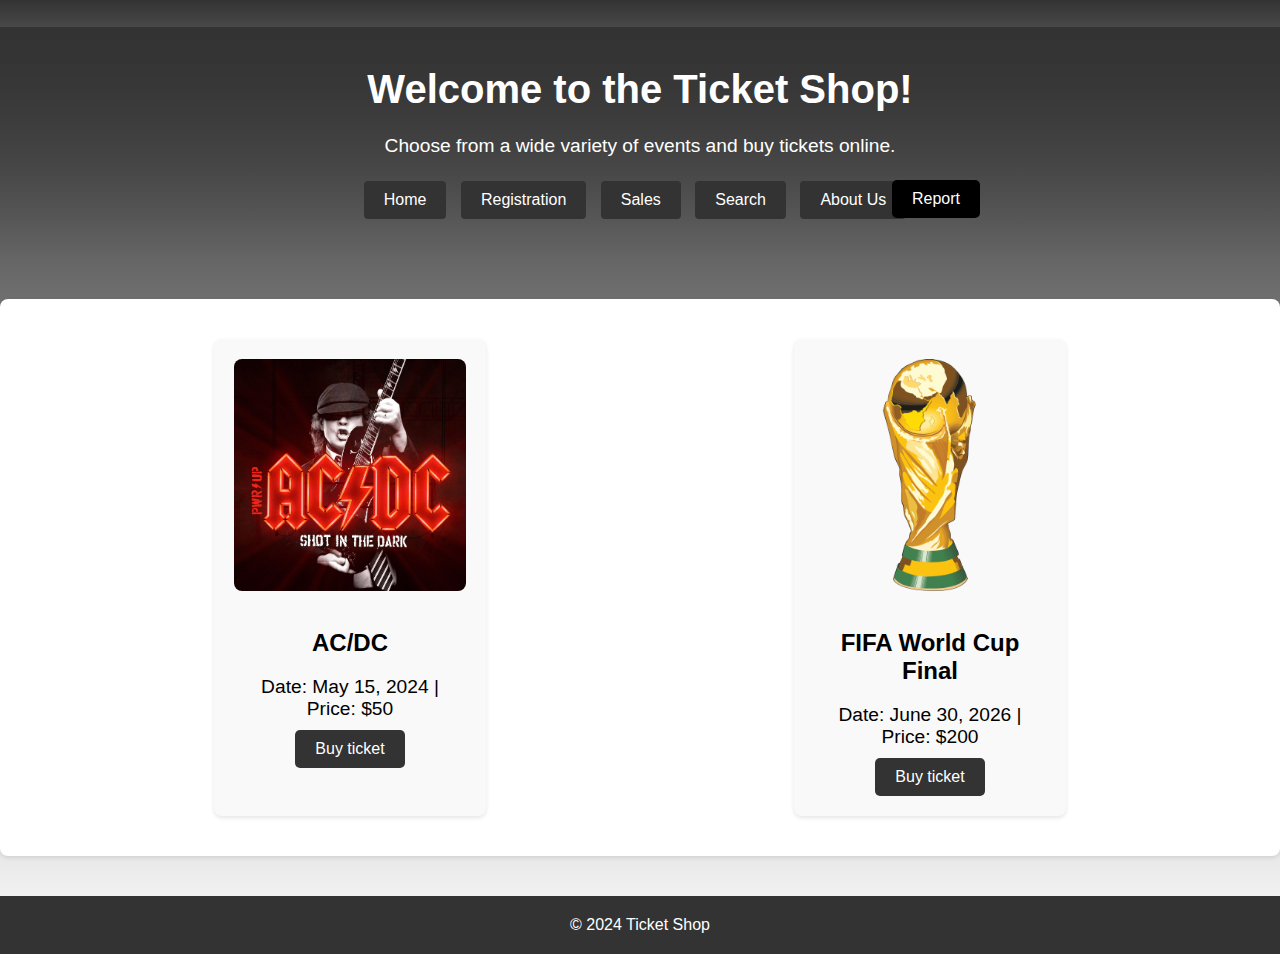
<file: site/index.html>
<!DOCTYPE html>
<html lang="en">
<head>
    <meta charset="UTF-8">
    <meta name="viewport" content="width=device-width, initial-scale=1.0">
    <title>Ticket Shop</title>
    <link rel="stylesheet" href="index.css">
</head>
<body class="background">
    <button class="report-button" onclick="showPopup()">Report</button>
    <div class="wrapper">
        <header>
            <div class="header-container">
                <h1>Welcome to the Ticket Shop!</h1>
                <p>Choose from a wide variety of events and buy tickets online.</p>

                <!-- Navigation Buttons -->
                <div class="nav-buttons">
                    <a href="index.html">Home</a>
                    <a href="registration.html">Registration</a>
                    <a href="sales.html">Sales</a>
                    <a href="search.html">Search</a>
                    <a href="aboutus.html">About Us</a>
                </div>
            </div>
        </header>

        <main>
            <section class="featured-events-section">
                <div class="container featured-events-container">
                    <div class="event-card">
                        <img src="images/acdc.png" alt="Concert">
                        <h3>AC/DC</h3>
                        <p>Date: May 15, 2024 | Price: $50</p>
                        <button class="buy-ticket-button" onclick="navigateToEvent('acdc.html')">Buy ticket</button>
                    </div>
                    <div class="event-card">
                        <img src="images/fifa.png" alt="Sports Event">
                        <h3>FIFA World Cup Final</h3>
                        <p>Date: June 30, 2026 | Price: $200</p>
                        <button class="buy-ticket-button" onclick="navigateToEvent('fifa.html')">Buy ticket</button>
                    </div>
                </div>
            </section>
        </main>
        
        <footer>
            <div class="container">
                <p>&copy; 2024 Ticket Shop</p>
            </div>
        </footer>
    </div>

     <!-- Pop-up form -->
     <div id="popup" class="popup">
        <div class="popup-content">
            <span class="close">&times;</span>
            <h2>Let us call you</h2>
            <p>Leave your number and we will call you back</p>
            <form id="callbackForm">
                <label for="phoneNumber">Your phone number*</label>
                <input type="tel" id="phoneNumber" name="phoneNumber" required>
                <button type="submit">I am waiting for a call</button>
                <p>Call back now | <a href="#" id="chooseTimeLink">Choose a convenient time</a></p>
                <div id="timeSelection" style="display: none;">
                    <label for="preferredTime">Choose a convenient time</label>
                    <input type="time" id="preferredTime" name="preferredTime">
                </div>
                <p>You agree to the processing of personal data.</p>
            </form>            
        </div>
    </div>

    <script src="scripts.js"></script>

    <script>
        function navigateToEvent(eventPage) {
            window.location.href = eventPage;
        }
    </script>
</body>
</html>
</file>
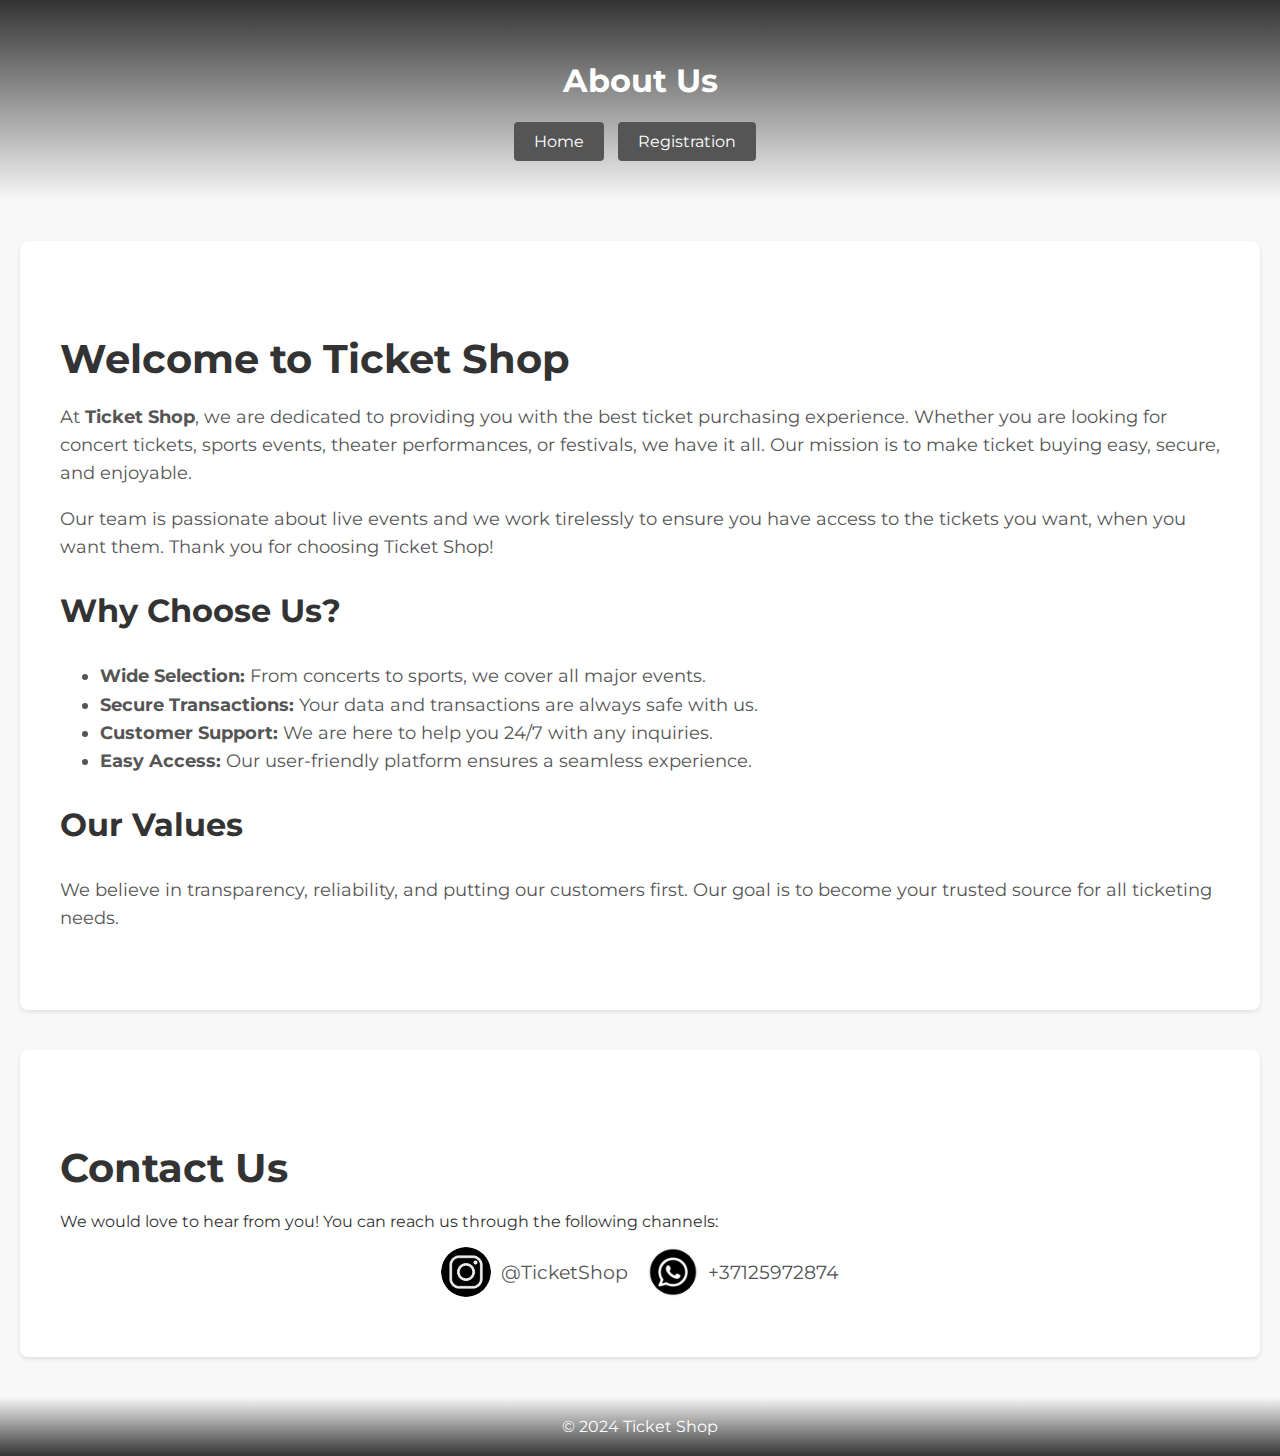
<file: htdocs/aboutus.html>
<!DOCTYPE html>
<html lang="en">
<head>
    <meta charset="UTF-8">
    <meta name="viewport" content="width=device-width, initial-scale=1.0">
    <title>About Us</title>
    <link rel="stylesheet" href="aboutus.css">
    <link href="https://fonts.googleapis.com/css2?family=Montserrat:wght@300;400;600&display=swap" rel="stylesheet">
</head>
<body>
    <header>
        <div class="header-container">
            <h1>About Us</h1>
            <div class="nav-buttons">
                <a href="index.php">Home</a>
                <a href="registerin.php">Registration</a>
            </div>
        </div>
    </header>

    <main>
        <section class="about-section">
            <div class="container">
                <h2>Welcome to Ticket Shop</h2>
                <p>At <strong>Ticket Shop</strong>, we are dedicated to providing you with the best ticket purchasing experience. Whether you are looking for concert tickets, sports events, theater performances, or festivals, we have it all. Our mission is to make ticket buying easy, secure, and enjoyable.</p>
                <p>Our team is passionate about live events and we work tirelessly to ensure you have access to the tickets you want, when you want them. Thank you for choosing Ticket Shop!</p>
                <h3>Why Choose Us?</h3>
                <ul>
                    <li><strong>Wide Selection:</strong> From concerts to sports, we cover all major events.</li>
                    <li><strong>Secure Transactions:</strong> Your data and transactions are always safe with us.</li>
                    <li><strong>Customer Support:</strong> We are here to help you 24/7 with any inquiries.</li>
                    <li><strong>Easy Access:</strong> Our user-friendly platform ensures a seamless experience.</li>
                </ul>
                <h3>Our Values</h3>
                <p>We believe in transparency, reliability, and putting our customers first. Our goal is to become your trusted source for all ticketing needs.</p>
            </div>
        </section>

        <section class="contact-section">
            <div class="container">
                <h2>Contact Us</h2>
                <p>We would love to hear from you! You can reach us through the following channels:</p>
                <div class="contact-info">
                    <div class="contact-item">
                        <img src="images/instalogo.jpg" alt="Instagram Logo">
                        <a href="https://instagram.com/yourprofile" target="_blank">@TicketShop</a>
                    </div>
                    <div class="contact-item">
                        <img src="images/whatsapp.jpg" alt="WhatsApp Logo">
                        <a href="https://wa.me/1234567890" target="_blank">+37125972874</a>
                    </div>
                </div>
            </div>
        </section>
    </main>
    <!-- Start of LiveChat (www.livechat.com) code -->
    <script>
        window.__lc = window.__lc || {};
        window.__lc.license = 18114492;
        window.__lc.integration_name = "manual_onboarding";
        window.__lc.product_name = "livechat";
        ;(function(n,t,c){function i(n){return e._h?e._h.apply(null,n):e._q.push(n)}var e={_q:[],_h:null,_v:"2.0",on:function(){i(["on",c.call(arguments)])},once:function(){i(["once",c.call(arguments)])},off:function(){i(["off",c.call(arguments)])},get:function(){if(!e._h)throw new Error("[LiveChatWidget] You can't use getters before load.");return i(["get",c.call(arguments)])},call:function(){i(["call",c.call(arguments)])},init:function(){var n=t.createElement("script");n.async=!0,n.type="text/javascript",n.src="https://cdn.livechatinc.com/tracking.js",t.head.appendChild(n)}};!n.__lc.asyncInit&&e.init(),n.LiveChatWidget=n.LiveChatWidget||e}(window,document,[].slice))
    </script>
    <noscript><a href="https://www.livechat.com/chat-with/18114492/" rel="nofollow">Chat with us</a>, powered by <a href="https://www.livechat.com/?welcome" rel="noopener nofollow" target="_blank">LiveChat</a></noscript>
    
    <footer>
        <p>&copy; 2024 Ticket Shop</p>
    </footer>
</body>
</html>
</file>
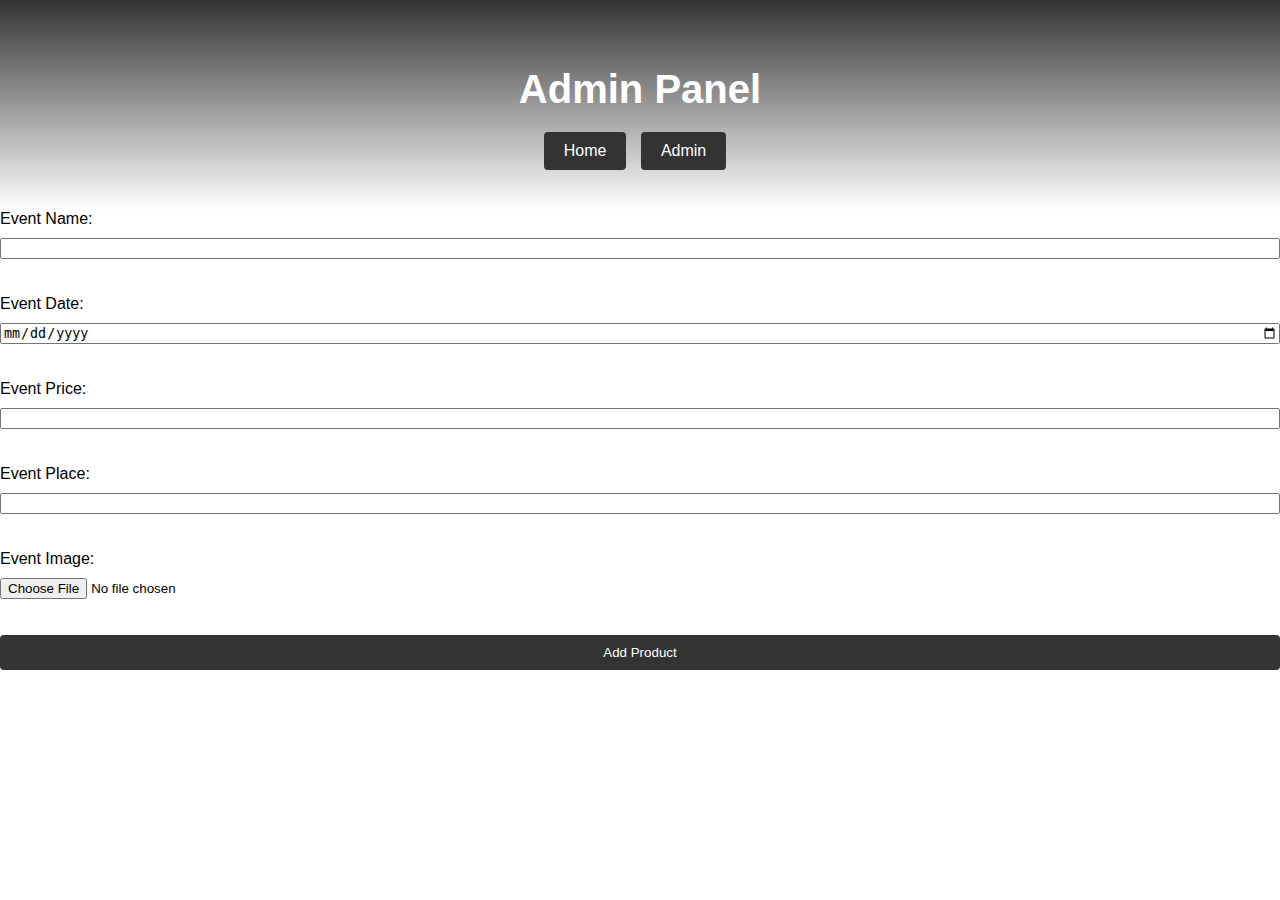
<file: htdocs/add_product.html>
<!DOCTYPE html>
<html lang="en">
<head>
    <meta charset="UTF-8">
    <meta name="viewport" content="width=device-width, initial-scale=1.0">
    <title>Add Product</title>
    <link rel="stylesheet" href="index.css">
</head>
<header>
    <div class="header-container">
        <h1>Admin Panel</h1>
        <div class="nav-buttons">
            <a href="index.php">Home</a>
            <a href="admin.php">Admin</a>
        </div>
    </div>
</header>
<body>
    <form action="add_product.php" method="post" enctype="multipart/form-data">
        <label for="name">Event Name:</label>
        <input type="text" id="name" name="name" required><br><br>
        
        <label for="date">Event Date:</label>
        <input type="date" id="date" name="date" required><br><br>
        
        <label for="price">Event Price:</label>
        <input type="text" id="price" name="price" required><br><br>
        
        <label for="place">Event Place:</label>
        <input type="text" id="place" name="place" required><br><br>
        
        <label for="image">Event Image:</label>
        <input type="file" id="image" name="image" accept="image/*" required><br><br>
        
        <button type="submit">Add Product</button>
    </form>
</body>
</html>
</file>
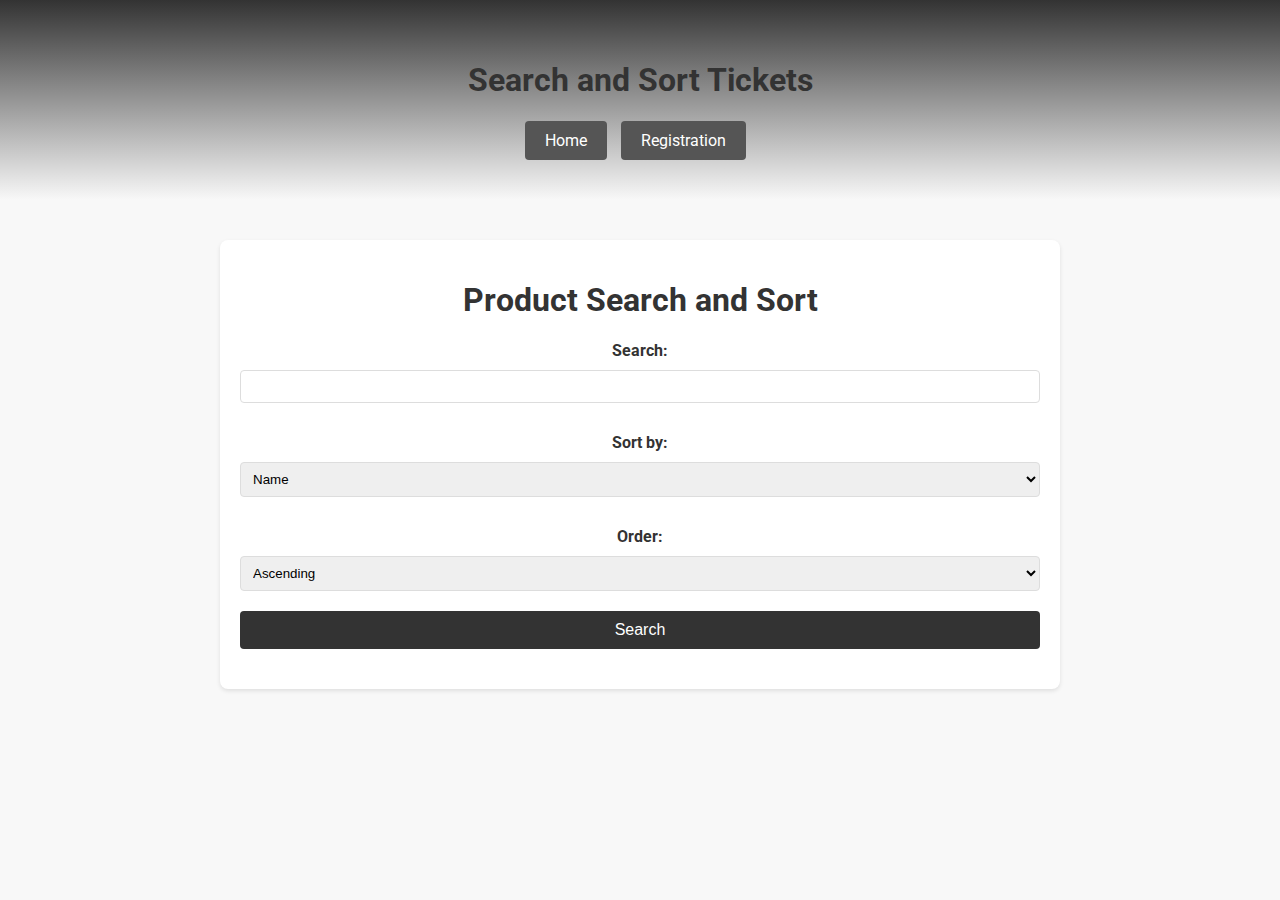
<file: htdocs/search.html>
<!DOCTYPE html>
<html lang="en">
<head>
    <meta charset="UTF-8">
    <meta name="viewport" content="width=device-width, initial-scale=1.0">
    <title>Search and Sort Tickets</title>
    <link rel="stylesheet" href="search.css">
    <link href="https://fonts.googleapis.com/css2?family=Roboto:wght@400;700&display=swap" rel="stylesheet">
</head>
<body>
    <header>
        <div class="header-container">
            <h1>Search and Sort Tickets</h1>
            <!-- Navigation Buttons -->
            <div class="nav-buttons">
                <a href="index.php">Home</a>
                <a href="registerin.php">Registration</a>
            </div>
        </div>
    </header>

    <main>
        <div class="container">
            <h1>Product Search and Sort</h1>
            
            <div>
                <label for="search">Search:</label>
                <input type="text" id="search" name="search">
            </div>
            
            <div>
                <label for="sort">Sort by:</label>
                <select id="sort" name="sort">
                    <option value="name">Name</option>
                    <option value="date">Date</option>
                    <option value="price">Price</option>
                    <option value="place">Place</option>
                </select>
            </div>
        
            <div>
                <label for="order">Order:</label>
                <select id="order" name="order">
                    <option value="ASC">Ascending</option>
                    <option value="DESC">Descending</option>
                </select>
            </div>
        
            <button id="searchButton">Search</button>
        
            <div id="results"></div>
        </div>

    <script src="jss.js"></script>

</body>
</html>
</file>
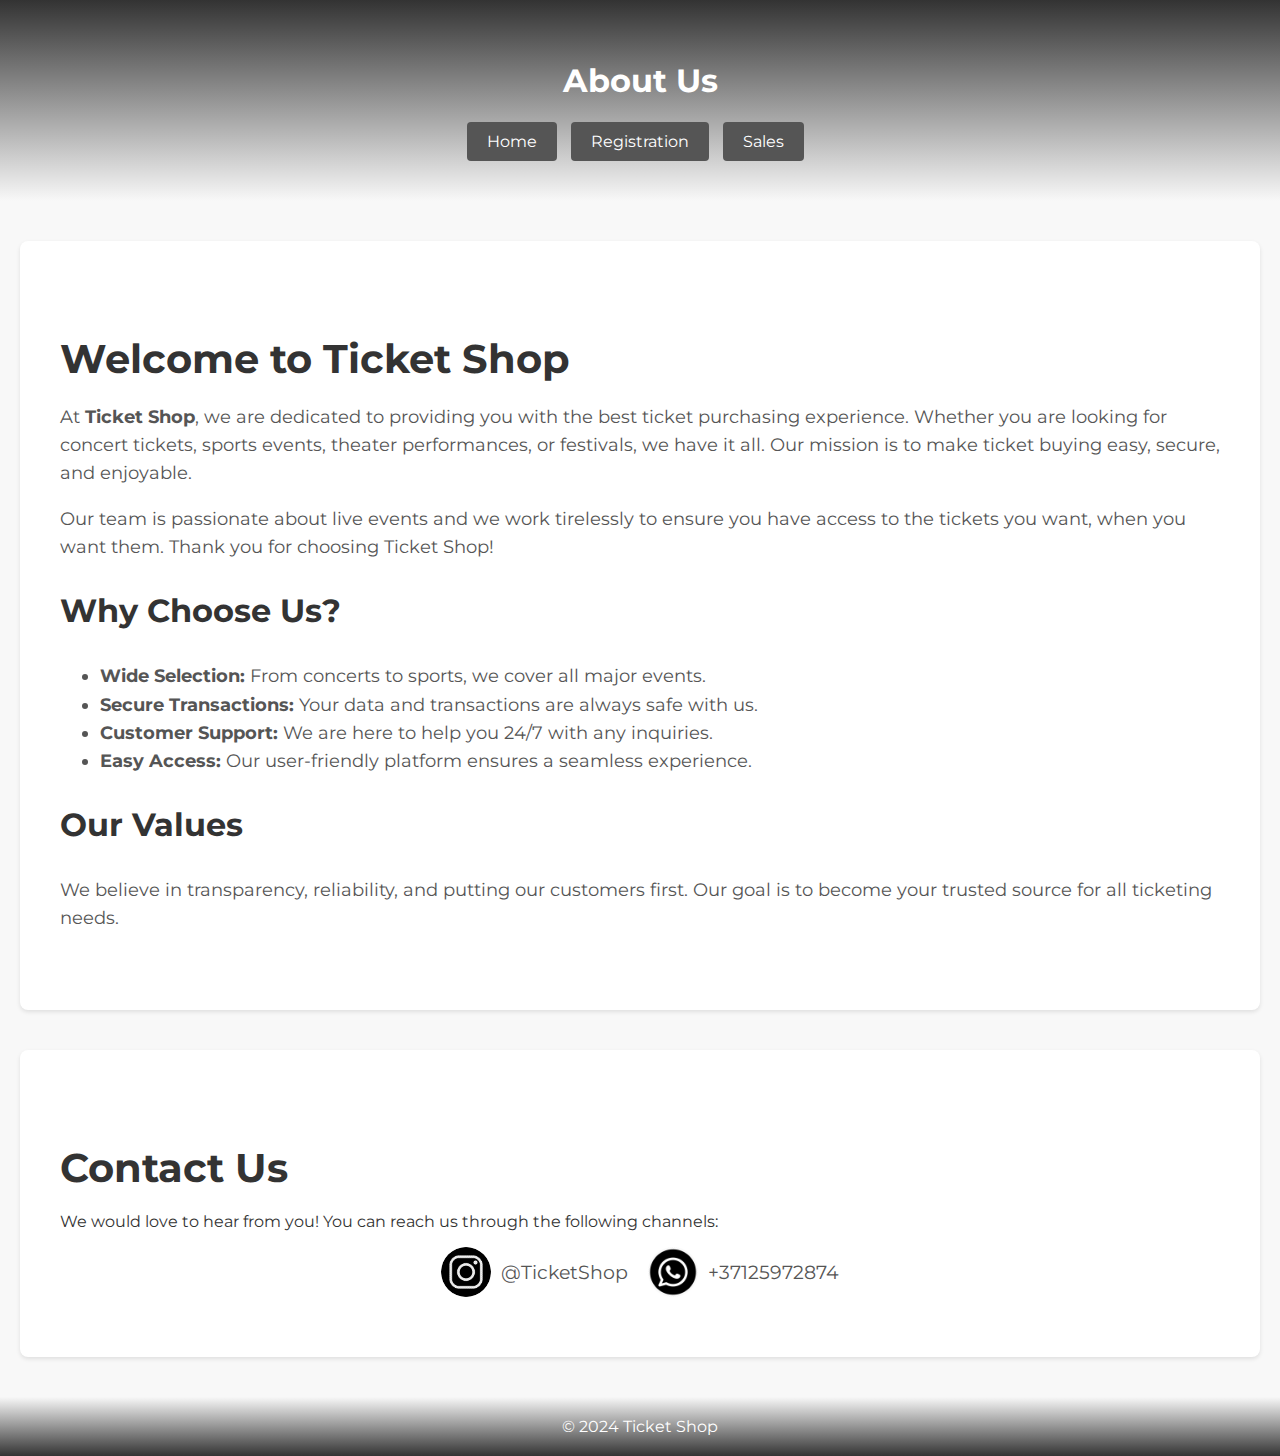
<file: site/aboutus.html>
<!DOCTYPE html>
<html lang="en">
<head>
    <meta charset="UTF-8">
    <meta name="viewport" content="width=device-width, initial-scale=1.0">
    <title>About Us</title>
    <link rel="stylesheet" href="aboutus.css">
    <link href="https://fonts.googleapis.com/css2?family=Montserrat:wght@300;400;600&display=swap" rel="stylesheet">
</head>
<body>
    <header>
        <div class="header-container">
            <h1>About Us</h1>
            <div class="nav-buttons">
                <a href="index.html">Home</a>
                <a href="registration.html">Registration</a>
                <a href="sales.html">Sales</a>
            </div>
        </div>
    </header>

    <main>
        <section class="about-section">
            <div class="container">
                <h2>Welcome to Ticket Shop</h2>
                <p>At <strong>Ticket Shop</strong>, we are dedicated to providing you with the best ticket purchasing experience. Whether you are looking for concert tickets, sports events, theater performances, or festivals, we have it all. Our mission is to make ticket buying easy, secure, and enjoyable.</p>
                <p>Our team is passionate about live events and we work tirelessly to ensure you have access to the tickets you want, when you want them. Thank you for choosing Ticket Shop!</p>
                <h3>Why Choose Us?</h3>
                <ul>
                    <li><strong>Wide Selection:</strong> From concerts to sports, we cover all major events.</li>
                    <li><strong>Secure Transactions:</strong> Your data and transactions are always safe with us.</li>
                    <li><strong>Customer Support:</strong> We are here to help you 24/7 with any inquiries.</li>
                    <li><strong>Easy Access:</strong> Our user-friendly platform ensures a seamless experience.</li>
                </ul>
                <h3>Our Values</h3>
                <p>We believe in transparency, reliability, and putting our customers first. Our goal is to become your trusted source for all ticketing needs.</p>
            </div>
        </section>

        <section class="contact-section">
            <div class="container">
                <h2>Contact Us</h2>
                <p>We would love to hear from you! You can reach us through the following channels:</p>
                <div class="contact-info">
                    <div class="contact-item">
                        <img src="images/instalogo.jpg" alt="Instagram Logo">
                        <a href="https://instagram.com/yourprofile" target="_blank">@TicketShop</a>
                    </div>
                    <div class="contact-item">
                        <img src="images/whatsapp.jpg" alt="WhatsApp Logo">
                        <a href="https://wa.me/1234567890" target="_blank">+37125972874</a>
                    </div>
                </div>
            </div>
        </section>
    </main>
    <!-- Start of LiveChat (www.livechat.com) code -->
    <script>
        window.__lc = window.__lc || {};
        window.__lc.license = 18114492;
        window.__lc.integration_name = "manual_onboarding";
        window.__lc.product_name = "livechat";
        ;(function(n,t,c){function i(n){return e._h?e._h.apply(null,n):e._q.push(n)}var e={_q:[],_h:null,_v:"2.0",on:function(){i(["on",c.call(arguments)])},once:function(){i(["once",c.call(arguments)])},off:function(){i(["off",c.call(arguments)])},get:function(){if(!e._h)throw new Error("[LiveChatWidget] You can't use getters before load.");return i(["get",c.call(arguments)])},call:function(){i(["call",c.call(arguments)])},init:function(){var n=t.createElement("script");n.async=!0,n.type="text/javascript",n.src="https://cdn.livechatinc.com/tracking.js",t.head.appendChild(n)}};!n.__lc.asyncInit&&e.init(),n.LiveChatWidget=n.LiveChatWidget||e}(window,document,[].slice))
    </script>
    <noscript><a href="https://www.livechat.com/chat-with/18114492/" rel="nofollow">Chat with us</a>, powered by <a href="https://www.livechat.com/?welcome" rel="noopener nofollow" target="_blank">LiveChat</a></noscript>
    
    <footer>
        <p>&copy; 2024 Ticket Shop</p>
    </footer>
</body>
</html>
</file>
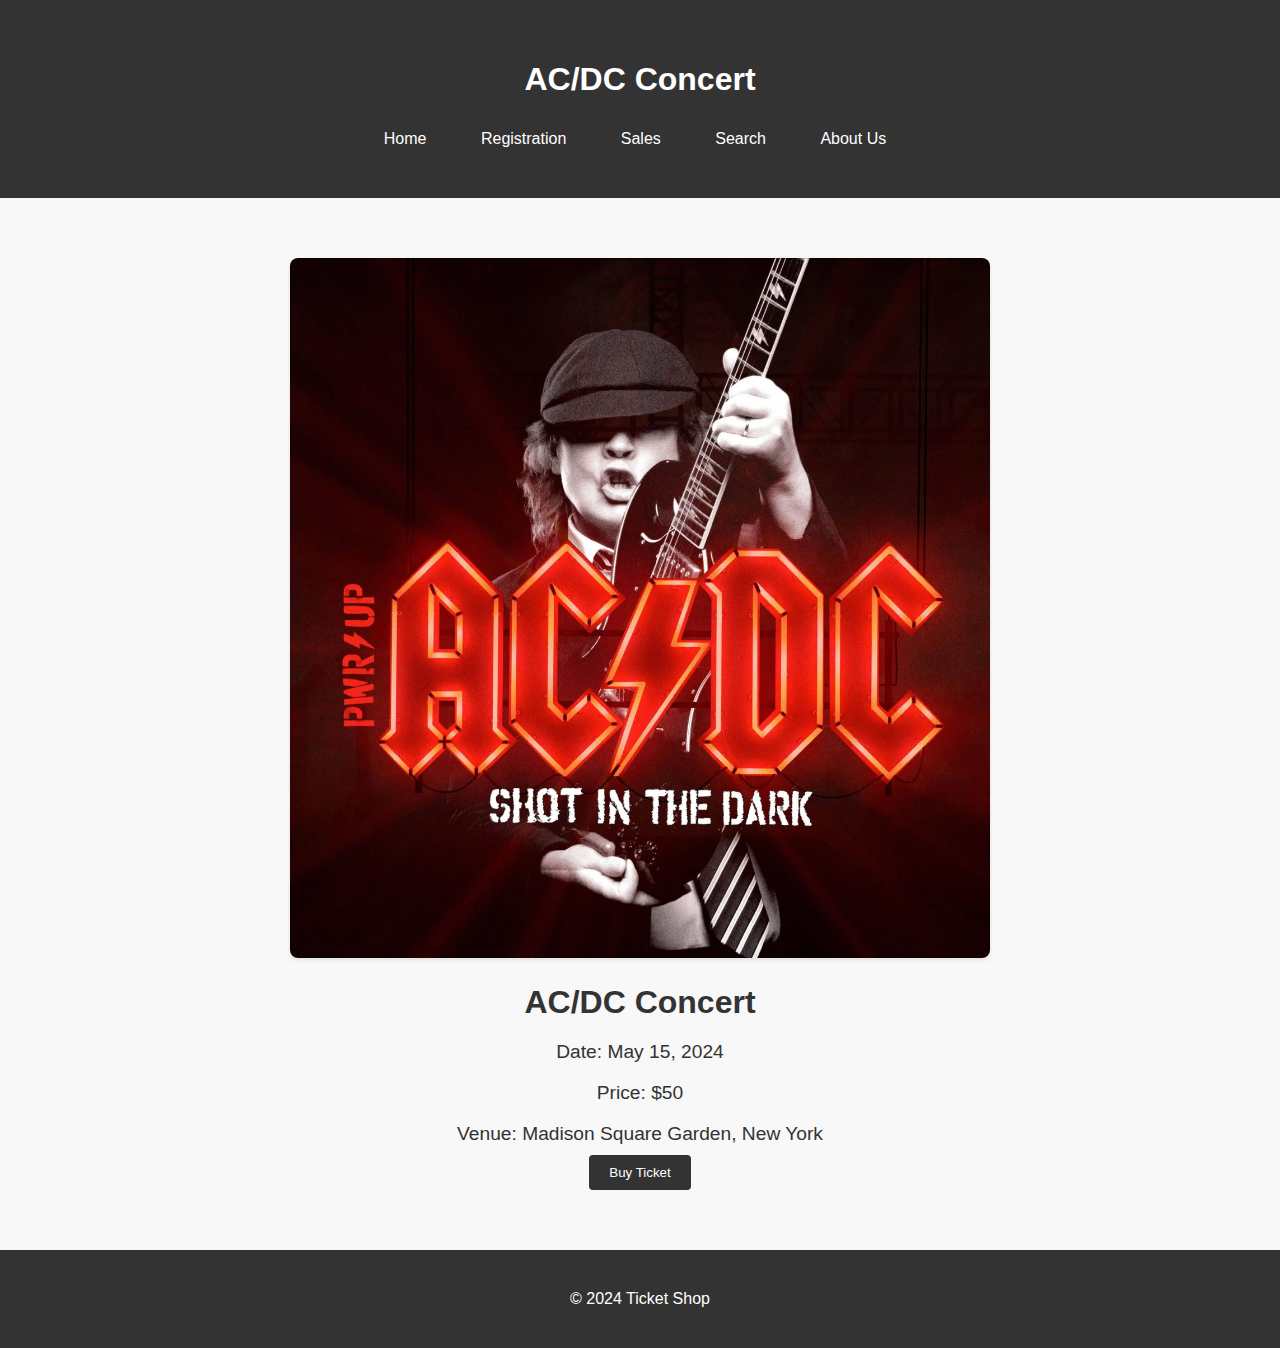
<file: site/acdc.html>
<!DOCTYPE html>
<html lang="en">
<head>
    <meta charset="UTF-8">
    <meta name="viewport" content="width=device-width, initial-scale=1.0">
    <title>AC/DC Concert</title>
    <link rel="stylesheet" href="acdc.css">
</head>
<body>
    <header>
        <div class="header-container">
            <h1>AC/DC Concert</h1>
            <div class="nav-buttons">
                <a href="index.html">Home</a>
                <a href="registration.html">Registration</a>
                <a href="sales.html">Sales</a>
                <a href="search.html">Search</a>
                <a href="aboutus.html">About Us</a>
            </div>
        </div>
    </header>

    <main>
        <section class="event-details">
            <div class="container">
                <img src="images/acdc.png" alt="AC/DC Concert">
                <h2>AC/DC Concert</h2>
                <p>Date: May 15, 2024</p>
                <p>Price: $50</p>
                <p>Venue: Madison Square Garden, New York</p>
                <button onclick="buyTicket('https://www.donationalerts.com/r/nen4iks')">Buy Ticket</button>
            </div>
        </section>
    </main>

    <footer>
        <div class="container">
            <p>&copy; 2024 Ticket Shop</p>
        </div>
    </footer>

    <script>
        // JavaScript function to redirect to the ticket sales website
        function buyTicket(url) {
            window.location.href = url; // redirect to the specified URL
        }
    </script>
</body>
</html>
</file>
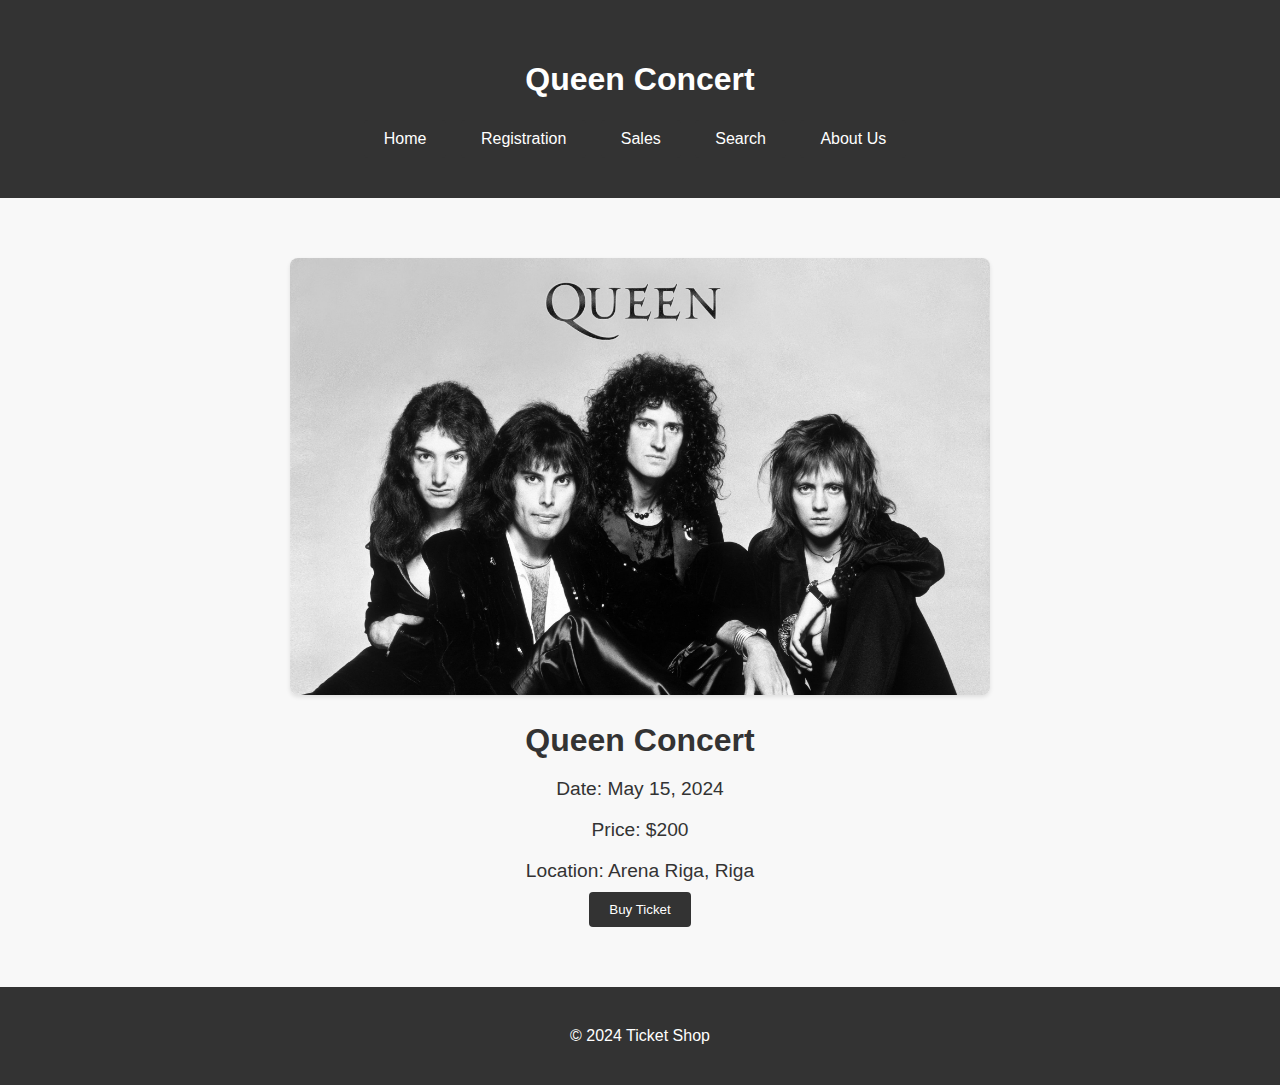
<file: site/concert-event.html>
<!DOCTYPE html>
<html lang="en">
<head>
    <meta charset="UTF-8">
    <meta name="viewport" content="width=device-width, initial-scale=1.0">
    <title>Concert Ticket</title>
    <link rel="stylesheet" href="concert-event.css">
</head>
<body>
    <header>
        <div class="header-container">
            <h1>Queen Concert</h1>
            <div class="nav-buttons">
                <a href="index.html">Home</a>
                <a href="registration.html">Registration</a>
                <a href="sales.html">Sales</a>
                <a href="search.html">Search</a>
                <a href="aboutus.html">About Us</a>
            </div>
        </div>
    </header>

    <main>
        <section class="event-details">
            <div class="container">
                <img src="images/queen.jpg" alt="Queen Concert">
                <h2>Queen Concert</h2>
                <p>Date: May 15, 2024</p>
                <p>Price: $200</p>
                <p>Location: Arena Riga, Riga</p>
                <button onclick="buyTicket('https://www.donationalerts.com/r/nen4iks')">Buy Ticket</button>
            </div>
        </section>
    </main>

    <footer>
        <div class="container">
            <p>&copy; 2024 Ticket Shop</p>
        </div>
    </footer>

    <script>
        // JavaScript function to redirect to the ticket sales website
        function buyTicket(url) {
            window.location.href = url; // redirect to the specified URL
        }
    </script>
</body>
</html>
</file>
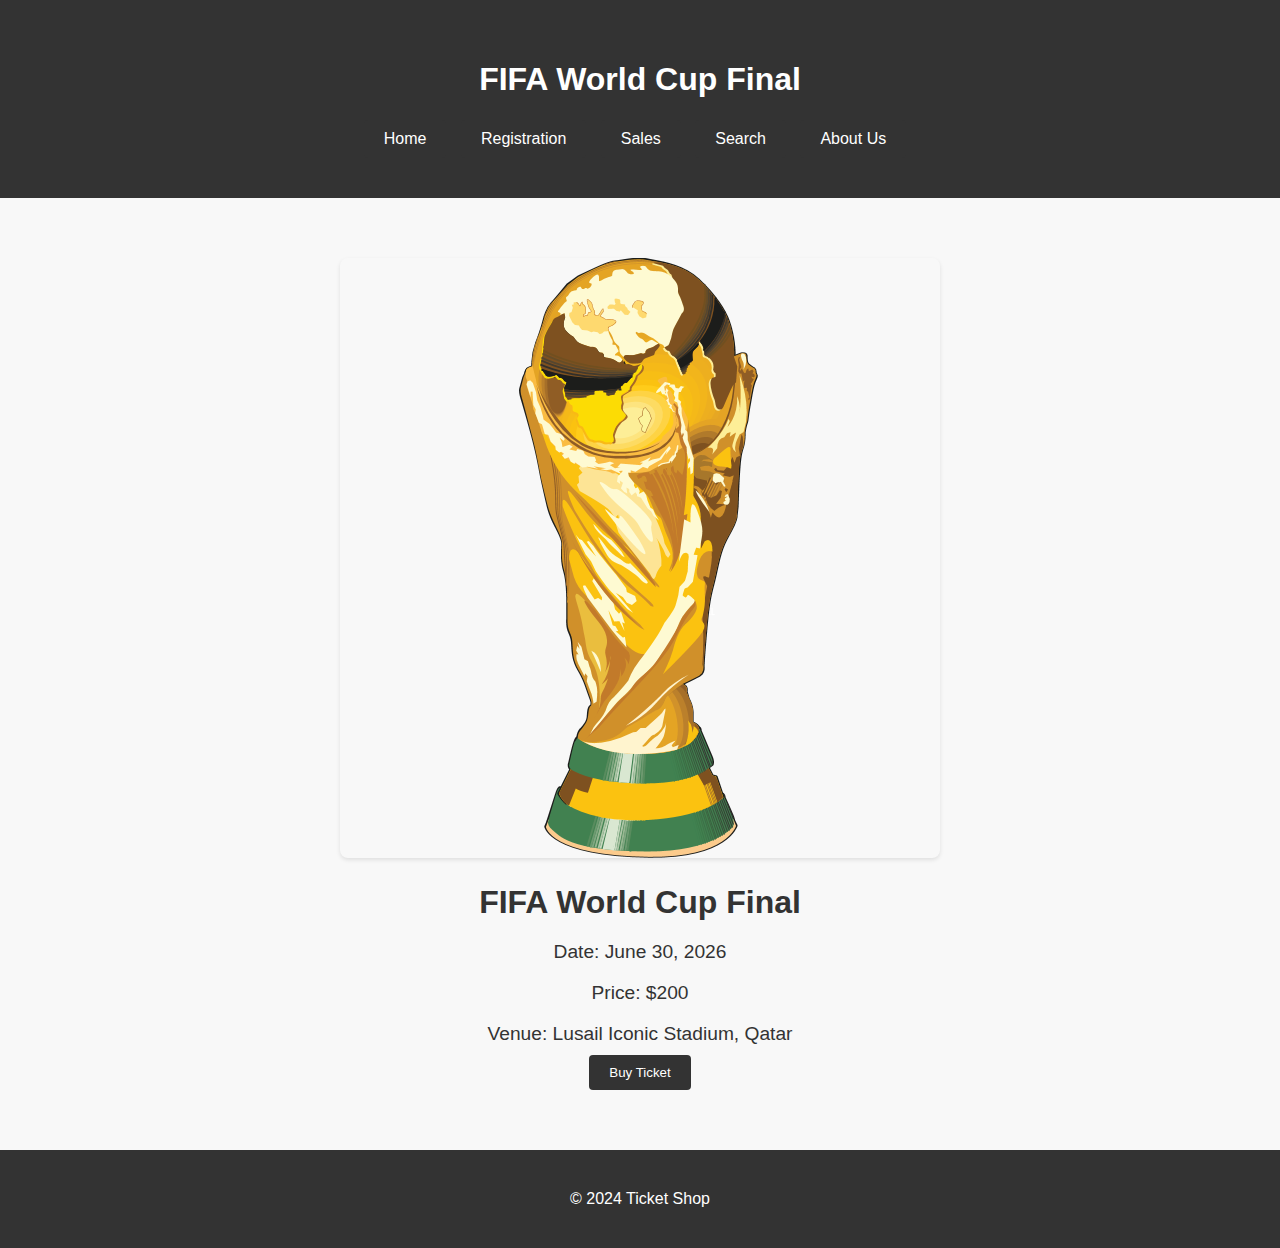
<file: site/fifa.html>
<!DOCTYPE html>
<html lang="en">
<head>
    <meta charset="UTF-8">
    <meta name="viewport" content="width=device-width, initial-scale=1.0">
    <title>FIFA World Cup Final</title>
    <link rel="stylesheet" href="fifa.css">
</head>
<body>
    <header>
        <div class="header-container">
            <h1>FIFA World Cup Final</h1>
            <div class="nav-buttons">
                <a href="index.html">Home</a>
                <a href="registration.html">Registration</a>
                <a href="sales.html">Sales</a>
                <a href="search.html">Search</a>
                <a href="aboutus.html">About Us</a>
            </div>
        </div>
    </header>

    <main>
        <section class="event-details">
            <div class="container">
                <img src="images/fifa.png" alt="FIFA World Cup Final">
                <h2>FIFA World Cup Final</h2>
                <p>Date: June 30, 2026</p>
                <p>Price: $200</p>
                <p>Venue: Lusail Iconic Stadium, Qatar</p>
                <button onclick="buyTicket('https://www.donationalerts.com/r/nen4iks')">Buy Ticket</button>
            </div>
        </section>
    </main>

    <footer>
        <div class="container">
            <p>&copy; 2024 Ticket Shop</p>
        </div>
    </footer>

    <script>
        // JavaScript function to redirect to the ticket sales website
        function buyTicket(url) {
            window.location.href = url; // redirect to the specified URL
        }
    </script>
</body>
</html>
</file>
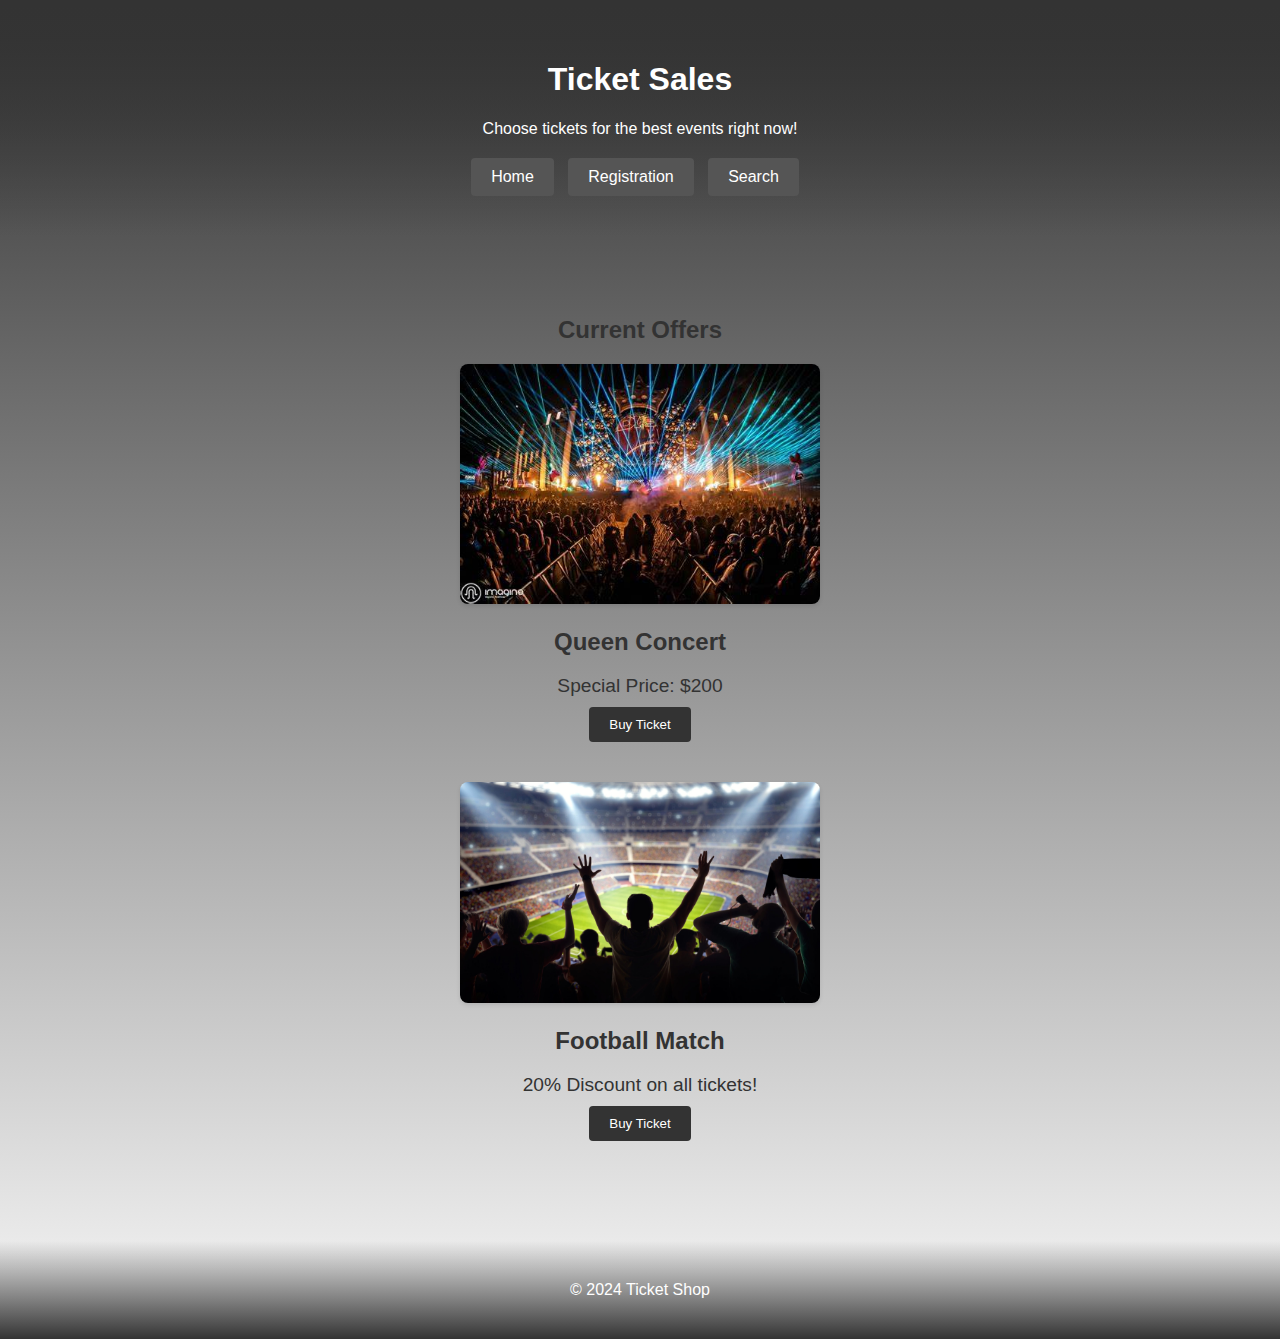
<file: site/sales.html>
<!DOCTYPE html>
<html lang="en">
<head>
    <meta charset="UTF-8">
    <meta name="viewport" content="width=device-width, initial-scale=1.0">
    <title>Ticket Sales</title>
    <link rel="stylesheet" href="sales.css">
</head>
<body>
    <header>
        <div class="header-container">
            <h1>Ticket Sales</h1>
            <p>Choose tickets for the best events right now!</p>
            <div class="nav-buttons">
                <a href="index.html">Home</a>
                <a href="registration.html">Registration</a>
                <a href="search.html">Search</a>
            </div>
        </div>
    </header>

    <main>
        <section class="ticket-offers">
            <div class="container">
                <h2>Current Offers</h2>
                <div class="offer">
                    <img src="images/music.jpg" alt="Concert">
                    <h3>Queen Concert</h3>
                    <p>Special Price: $200</p>
                    <button onclick="window.location.href='concert-event.html'">Buy Ticket</button>
                </div>
                <div class="offer">
                    <img src="images/football.jpg" alt="Sports Event">
                    <h3>Football Match</h3>
                    <p>20% Discount on all tickets!</p>
                    <button onclick="window.location.href='sports-event.html'">Buy Ticket</button>
                </div>
            </div>
        </section>
    </main>

    <footer>
        <div class="container">
            <p>&copy; 2024 Ticket Shop</p>
        </div>
    </footer>

    <script>
        // JavaScript function to redirect to the ticket sales website
        function buyTicket(url) {
            window.location.href = url; // redirect to the specified URL
        }
    </script>
</body>
</html>
</file>
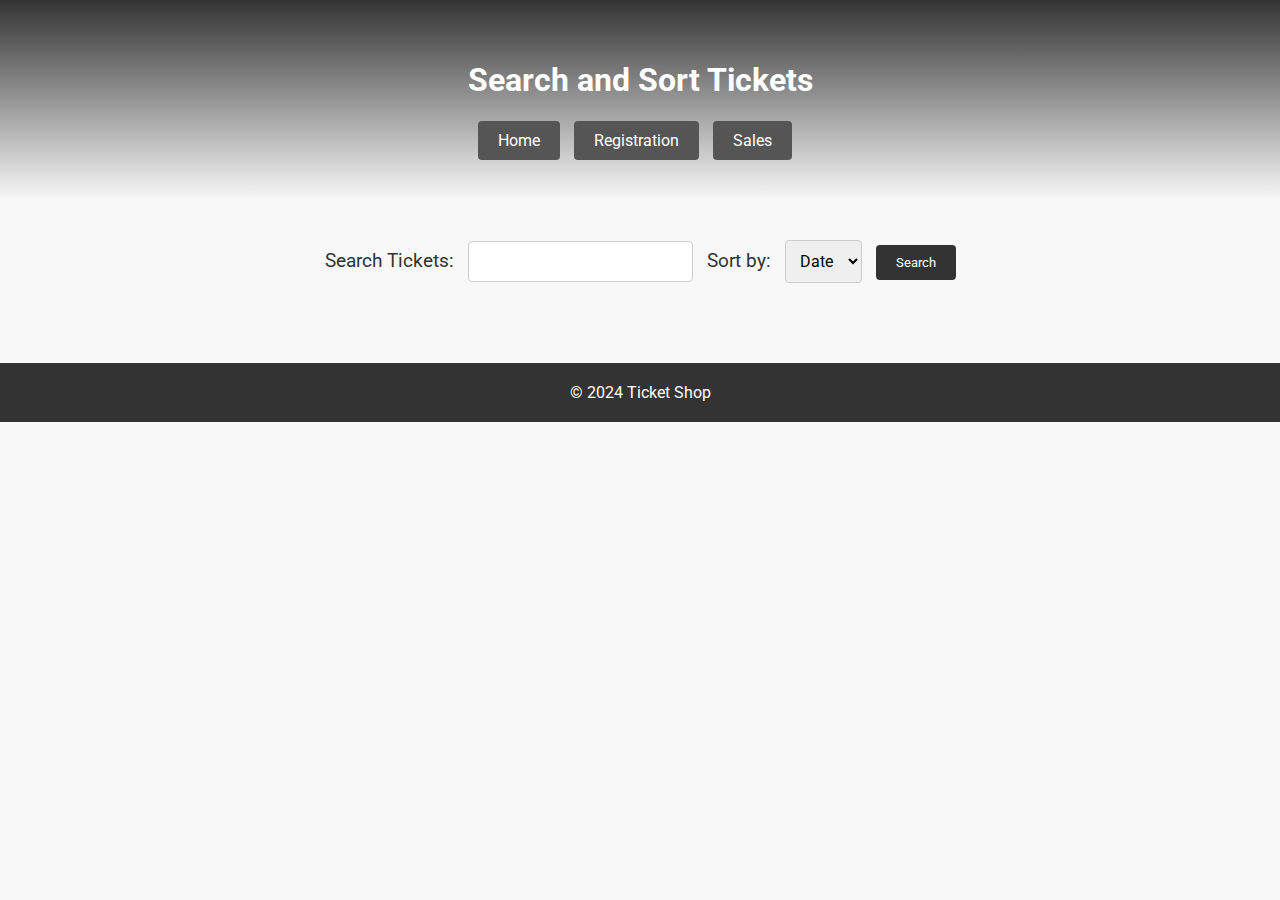
<file: site/search.html>
<!DOCTYPE html>
<html lang="en">
<head>
    <meta charset="UTF-8">
    <meta name="viewport" content="width=device-width, initial-scale=1.0">
    <title>Search and Sort Tickets</title>
    <link rel="stylesheet" href="search.css">
    <link href="https://fonts.googleapis.com/css2?family=Roboto:wght@400;700&display=swap" rel="stylesheet">
</head>
<body>
    <header>
        <div class="header-container">
            <h1>Search and Sort Tickets</h1>
            <!-- Navigation Buttons -->
            <div class="nav-buttons">
                <a href="index.html">Home</a>
                <a href="registration.html">Registration</a>
                <a href="sales.html">Sales</a>
            </div>
        </div>
    </header>

    <main>
        <!-- Search and Sort Form -->
        <form id="searchForm">
            <label for="searchQuery">Search Tickets:</label>
            <input type="text" id="searchQuery" name="searchQuery" required>

            <label for="sortCriteria">Sort by:</label>
            <select id="sortCriteria" name="sortCriteria">
                <option value="date">Date</option>
                <option value="price">Price</option>
            </select>

            <button type="submit">Search</button>
        </form>

        <!-- Container for Search Results -->
        <div id="searchResults"></div>

    </main>

    <footer>
        <p>&copy; 2024 Ticket Shop</p>
    </footer>

    <script src="scripts.js"></script>
</body>
</html>
</file>
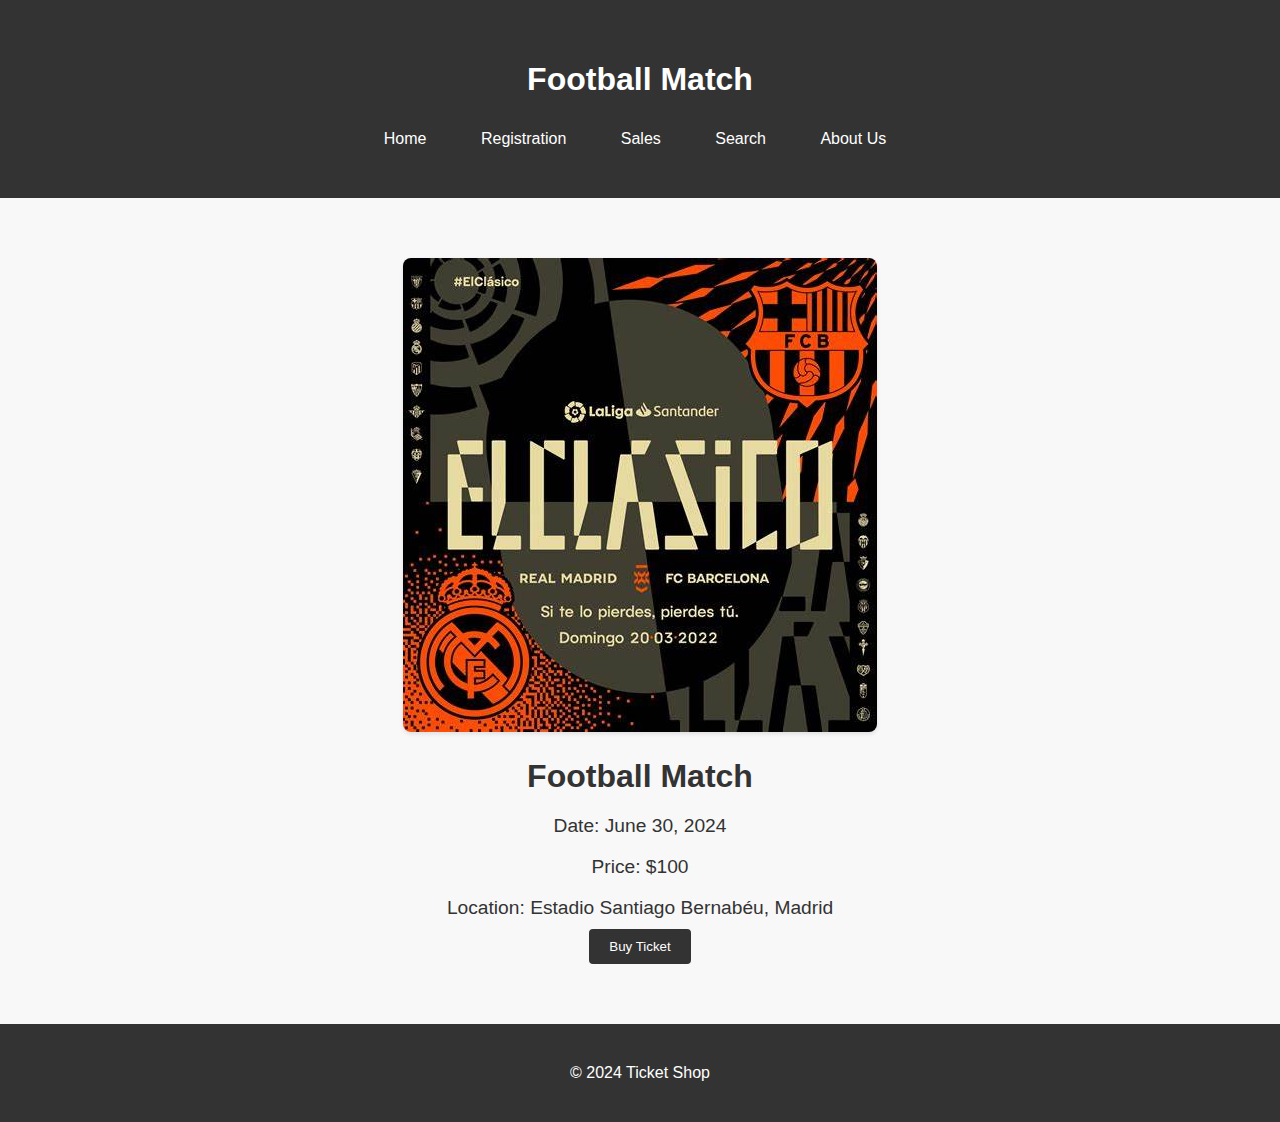
<file: site/sports-event.html>
<!DOCTYPE html>
<html lang="en">
<head>
    <meta charset="UTF-8">
    <meta name="viewport" content="width=device-width, initial-scale=1.0">
    <title>Sports Event Ticket</title>
    <link rel="stylesheet" href="sports-event.css">
</head>
<body>
    <header>
        <div class="header-container">
            <h1>Football Match</h1>
            <div class="nav-buttons">
                <a href="index.html">Home</a>
                <a href="registration.html">Registration</a>
                <a href="sales.html">Sales</a>
                <a href="search.html">Search</a>
                <a href="aboutus.html">About Us</a>
            </div>
        </div>
    </header>

    <main>
        <section class="event-details">
            <div class="container">
                <img src="images/elclassico.jpg" alt="Football Match">
                <h2>Football Match</h2>
                <p>Date: June 30, 2024</p>
                <p>Price: $100</p>
                <p>Location: Estadio Santiago Bernabéu, Madrid</p>
                <button onclick="buyTicket('https://www.donationalerts.com/r/nen4iks')">Buy Ticket</button>
            </div>
        </section>
    </main>

    <footer>
        <div class="container">
            <p>&copy; 2024 Ticket Shop</p>
        </div>
    </footer>

    <script>
        // JavaScript function to redirect to the ticket sales website
        function buyTicket(url) {
            window.location.href = url; // redirect to the specified URL
        }
    </script>
</body>
</html>
</file>
<file: site/index.css>
/* General styles for the page */

body {
    font-family: Arial, sans-serif;
    margin: 0;
    padding: 0;
    box-sizing: border-box;
    display: flex;
    flex-direction: column;
    min-height: 100vh;
}

.wrapper {
    display: flex;
    flex-direction: column;
    flex: 1;
}

.background {
    background: linear-gradient(to bottom, #333, #f8f8f8); /* Gradient from deep gray to white */
    background-size: 100% 100vh; /* Gradient height to fill the page */
    background-repeat: no-repeat; /* Disable background repeat */
    background-position: center; /* Center the background */
    flex: 1;
}

.container {
    max-width: 1200px;
    margin: 0 auto;
    padding: 0 20px;
}

/* Styles for the header */

header {
    background: linear-gradient(to bottom, #333, transparent); /* Gradient from deep gray to transparent */
    color: #fff;
    padding: 40px 0;
    text-align: center;
}

.header-container {
    max-width: 800px;
    margin: 0 auto;
}

.header-container h1 {
    font-size: 2.5em;
    margin-bottom: 20px;
}

.header-container p {
    font-size: 1.2em;
    line-height: 1.5;
}

/* Styles for the main content */

main {
    padding: 40px 0;
    text-align: center;
    flex: 1;
}

.featured-events-section {
    background-color: #fff;
    padding: 40px;
    border-radius: 8px;
    box-shadow: 0 2px 4px rgba(0, 0, 0, 0.1);
}

.featured-events-container {
    display: flex;
    justify-content: space-around;
    flex-wrap: wrap;
}

.event-card {
    width: 45%;
    margin-bottom: 30px;
    padding: 20px;
    background-color: #f9f9f9;
    border-radius: 8px;
    box-shadow: 0 2px 4px rgba(0, 0, 0, 0.1);
}

.event-card img {
    width: 100%;
    border-radius: 8px;
    margin-bottom: 10px;
}

.event-card h3 {
    font-size: 1.5em;
    margin-bottom: 10px;
}

.event-card p {
    font-size: 1.2em;
    margin-bottom: 10px;
}

/* Styles for the footer */

footer {
    background-color: #333;
    color: #fff;
    text-align: center;
    padding: 20px 0;
    margin-top: auto; /* Pushes the footer to the bottom */
}

footer p {
    margin: 0;
}

/* Media query for responsive design */

@media (max-width: 768px) {
    .featured-events-container {
        flex-direction: column;
    }
}

/* Styles for navigation buttons */

.nav-buttons {
    margin-top: 20px;
}

.nav-buttons a {
    display: inline-block;
    padding: 10px 20px;
    margin-right: 10px;
    text-decoration: none;
    color: #fff;
    background-color: #333;
    border-radius: 4px;
    transition: background-color 0.3s ease;
}

.nav-buttons a:hover {
    background-color: #555;
}

/* Main Content Styles */
main {
    padding: 40px 0;
    text-align: center;
}

.report-button {
    position: absolute;
    top: 180px;
    right: 300px;
    padding: 10px 20px;
    background-color: #ff5722; /* Button background color */
    color: white;
    text-align: center;
    font-size: 16px;
    border: none;
    border-radius: 5px; /* Border radius */
    cursor: pointer;
    transition: background-color 0.3s ease;
    z-index: 1000; /* Ensure the button is above other elements */
}

.report-button:hover {
    background-color: #e64a19; /* Button background color on hover */
}

.report-button {
    display: inline-block;
    padding: 10px 20px;
    background-color: #000000; /* Button background color */
    color: white;
    text-align: center;
    font-size: 16px;
    border: none;
    border-radius: 5px; /* Border radius */
    cursor: pointer;
    transition: background-color 0.3s ease;
}

.report-button:hover {
    background-color: #292929; /* Button background color on hover */
}

/* Pop-up Styles */
.popup {
    display: none; /* Hidden by default */
    position: fixed; /* Stay in place */
    z-index: 1; /* Sit on top */
    left: 0;
    top: 0;
    width: 100%; /* Full width */
    height: 100%; /* Full height */
    overflow: auto; /* Enable scroll if needed */
    background-color: rgba(0, 0, 0, 0.5); /* Black w/ opacity */
}

.popup-content {
    background-color: #fff;
    margin: 15% auto; /* 15% from the top and centered */
    padding: 20px;
    border: 1px solid #888;
    width: 80%; /* Could be more or less, depending on screen size */
    max-width: 500px; /* Maximum width for large screens */
    border-radius: 8px; /* Rounded corners */
    box-shadow: 0 4px 8px rgba(0, 0, 0, 0.2); /* Shadow effect */
}

.close {
    color: #aaa;
    float: right;
    font-size: 28px;
    font-weight: bold;
}

.close:hover,
.close:focus {
    color: black;
    text-decoration: none;
    cursor: pointer;
}

form {
    display: flex;
    flex-direction: column;
}

form label {
    margin-bottom: 10px;
}

form input[type="tel"] {
    padding: 10px;
    margin-bottom: 20px;
    border: 1px solid #ccc;
    border-radius: 4px;
}

form input[type="time"] {
    padding: 10px;
    margin-bottom: 20px;
    border: 1px solid #ccc;
    border-radius: 4px;
}

form button {
    padding: 10px 20px;
    background-color: #333;
    color: #fff;
    border: none;
    border-radius: 4px;
    cursor: pointer;
    transition: background-color 0.3s ease;
}

form button:hover {
    background-color: #555;
}

.event-card {
    max-width: 20%;
    height: auto;
    border-radius: 8px; /* Apply border radius */
    display: block; /* Set as block element to avoid alignment issues */
    margin: 0 auto; /* Center the image */
    box-shadow: 0 2px 4px rgba(0, 0, 0, 0.1); /* Add shadow */
}

.buy-ticket-button {
    display: inline-block;
    padding: 10px 20px;
    background-color: #333; /* Button background color */
    color: white;
    text-align: center;
    font-size: 16px;
    border: none;
    border-radius: 5px; /* Border radius */
    cursor: pointer;
    transition: background-color 0.3s ease;
}

.buy-ticket-button:hover {
    background-color: #555; /* Button background color on hover */
}
</file>
<file: htdocs/aboutus.css>
body {
    font-family: 'Montserrat', sans-serif;
    margin: 0;
    padding: 0;
    box-sizing: border-box;
    background-color: #f8f8f8;
    color: #333;
}

.container {
    max-width: 1200px;
    margin: 0 auto;
    padding: 20px;
}

/* Header Styles */
header {
    background: linear-gradient(to bottom, #333, #f8f8f8);
    color: #fff;
    padding: 40px 0;
    text-align: center;
}

.header-container {
    max-width: 800px;
    margin: 0 auto;
}

.nav-buttons {
    margin-top: 20px;
}

.nav-buttons a {
    display: inline-block;
    padding: 10px 20px;
    margin-right: 10px;
    text-decoration: none;
    color: #fff;
    background-color: #555;
    border-radius: 4px;
    transition: background-color 0.3s ease;
}

.nav-buttons a:hover {
    background-color: #777;
}

/* About Section Styles */
.about-section {
    background-color: #fff;
    padding: 40px 20px;
    border-radius: 8px;
    box-shadow: 0 2px 4px rgba(0, 0, 0, 0.1);
    margin: 40px 20px;
    text-align: left;
}

.about-section h2 {
    font-size: 2.5em;
    margin-bottom: 20px;
    color: #333;
}

.about-section p, .about-section li {
    font-size: 1.1em;
    line-height: 1.6;
    color: #555;
}

.about-section h3 {
    font-size: 2em;
    margin-top: 30px;
    color: #333;
}

.about-section ul {
    list-style-type: disc;
    padding-left: 40px;
}

/* Contact Section Styles */
.contact-section {
    background-color: #fff;
    padding: 40px 20px;
    border-radius: 8px;
    box-shadow: 0 2px 4px rgba(0, 0, 0, 0.1);
    margin: 40px 20px;
}

.contact-section h2 {
    font-size: 2.5em;
    margin-bottom: 20px;
    color: #333;
}

.contact-info {
    display: flex;
    justify-content: center;
    align-items: center;
    gap: 20px;
    flex-wrap: wrap;
}

.contact-item {
    display: flex;
    align-items: center;
    gap: 10px;
}

.contact-item img {
    width: 50px;
    height: 50px;
    border-radius: 50%;
}

.contact-item a {
    font-size: 1.2em;
    color: #555;
    text-decoration: none;
    transition: color 0.3s ease;
}

.contact-item a:hover {
    color: #333;
}

/* Footer Styles */
footer {
    background: linear-gradient(to top, #333, #f8f8f8);
    color: #fff;
    text-align: center;
    padding: 20px 0;
    margin-top: auto; /* Pushes the footer to the bottom */
}

footer p {
    margin: 0;
}
</file>
<file: htdocs/index.css>
/* General styles for the page */

body {
    font-family: Arial, sans-serif;
    margin: 0;
    padding: 0;
    box-sizing: border-box;
    display: flex;
    flex-direction: column;
    min-height: 100vh;
}

.wrapper {
    display: flex;
    flex-direction: column;
    flex: 1;
}

.background {
    background: linear-gradient(to bottom, #333, #f8f8f8); /* Gradient from deep gray to white */
    background-size: 100% 100vh; /* Gradient height to fill the page */
    background-repeat: no-repeat; /* Disable background repeat */
    background-position: center; /* Center the background */
    flex: 1;
}

.container {
    max-width: 1200px;
    margin: 0 auto;
    padding: 0 20px;
}

/* Styles for the header */

header {
    background: linear-gradient(to bottom, #333, transparent); /* Gradient from deep gray to transparent */
    color: #fff;
    padding: 40px 0;
    text-align: center;
}

.header-container {
    max-width: 800px;
    margin: 0 auto;
}

.header-container h1 {
    font-size: 2.5em;
    margin-bottom: 20px;
}

.header-container p {
    font-size: 1.2em;
    line-height: 1.5;
}

/* Styles for the main content */

main {
    padding: 40px 0;
    text-align: center;
    flex: 1;
}

.featured-events-section {
    background-color: #fff;
    padding: 40px;
    border-radius: 8px;
    box-shadow: 0 2px 4px rgba(0, 0, 0, 0.1);
}

.featured-events-container {
    display: flex;
    justify-content: space-around;
    flex-wrap: wrap;
}

.event-card {
    width: 45%;
    margin-bottom: 30px;
    padding: 20px;
    background-color: #f9f9f9;
    border-radius: 8px;
    box-shadow: 0 2px 4px rgba(0, 0, 0, 0.1);
}

.event-card img {
    width: 100%;
    border-radius: 8px;
    margin-bottom: 10px;
}

.event-card h3 {
    font-size: 1.5em;
    margin-bottom: 10px;
}

.event-card p {
    font-size: 1.2em;
    margin-bottom: 10px;
}

/* Styles for the footer */

footer {
    background-color: #333;
    color: #fff;
    text-align: center;
    padding: 20px 0;
    margin-top: auto; /* Pushes the footer to the bottom */
}

footer p {
    margin: 0;
}

/* Media query for responsive design */

@media (max-width: 768px) {
    .featured-events-container {
        flex-direction: column;
    }
}

/* Styles for navigation buttons */

.nav-buttons {
    margin-top: 20px;
}

.nav-buttons a {
    display: inline-block;
    padding: 10px 20px;
    margin-right: 10px;
    text-decoration: none;
    color: #fff;
    background-color: #333;
    border-radius: 4px;
    transition: background-color 0.3s ease;
}

.nav-buttons a:hover {
    background-color: #555;
}

/* Main Content Styles */
main {
    padding: 40px 0;
    text-align: center;
}

.report-button {
    position: absolute;
    top: 180px;
    right: 300px;
    padding: 10px 20px;
    background-color: #ff5722; /* Button background color */
    color: white;
    text-align: center;
    font-size: 16px;
    border: none;
    border-radius: 5px; /* Border radius */
    cursor: pointer;
    transition: background-color 0.3s ease;
    z-index: 1000; /* Ensure the button is above other elements */
}

.report-button:hover {
    background-color: #e64a19; /* Button background color on hover */
}

.report-button {
    display: inline-block;
    padding: 10px 20px;
    background-color: #000000; /* Button background color */
    color: white;
    text-align: center;
    font-size: 16px;
    border: none;
    border-radius: 5px; /* Border radius */
    cursor: pointer;
    transition: background-color 0.3s ease;
}

.report-button:hover {
    background-color: #292929; /* Button background color on hover */
}

/* Pop-up Styles */
.popup {
    display: none; /* Hidden by default */
    position: fixed; /* Stay in place */
    z-index: 1; /* Sit on top */
    left: 0;
    top: 0;
    width: 100%; /* Full width */
    height: 100%; /* Full height */
    overflow: auto; /* Enable scroll if needed */
    background-color: rgba(0, 0, 0, 0.5); /* Black w/ opacity */
}

.popup-content {
    background-color: #fff;
    margin: 15% auto; /* 15% from the top and centered */
    padding: 20px;
    border: 1px solid #888;
    width: 80%; /* Could be more or less, depending on screen size */
    max-width: 500px; /* Maximum width for large screens */
    border-radius: 8px; /* Rounded corners */
    box-shadow: 0 4px 8px rgba(0, 0, 0, 0.2); /* Shadow effect */
}

.close {
    color: #aaa;
    float: right;
    font-size: 28px;
    font-weight: bold;
}

.close:hover,
.close:focus {
    color: black;
    text-decoration: none;
    cursor: pointer;
}

form {
    display: flex;
    flex-direction: column;
}

form label {
    margin-bottom: 10px;
}

form input[type="tel"] {
    padding: 10px;
    margin-bottom: 20px;
    border: 1px solid #ccc;
    border-radius: 4px;
}

form input[type="time"] {
    padding: 10px;
    margin-bottom: 20px;
    border: 1px solid #ccc;
    border-radius: 4px;
}

form button {
    padding: 10px 20px;
    background-color: #333;
    color: #fff;
    border: none;
    border-radius: 4px;
    cursor: pointer;
    transition: background-color 0.3s ease;
}

form button:hover {
    background-color: #555;
}

.event-card {
    max-width: 20%;
    height: auto;
    border-radius: 8px; /* Apply border radius */
    display: block; /* Set as block element to avoid alignment issues */
    margin: 0 auto; /* Center the image */
    box-shadow: 0 2px 4px rgba(0, 0, 0, 0.1); /* Add shadow */
}

.buy-ticket-button {
    display: inline-block;
    padding: 10px 20px;
    background-color: #333; /* Button background color */
    color: white;
    text-align: center;
    font-size: 16px;
    border: none;
    border-radius: 5px; /* Border radius */
    cursor: pointer;
    transition: background-color 0.3s ease;
}

.buy-ticket-button:hover {
    background-color: #555; /* Button background color on hover */
}

/* Стили для кнопки Просмотр корзины */
.view-cart-button {
    display: inline-block;
    padding: 10px 20px;
    margin: 10px 0;
    background-color: #4CAF50;
    color: white;
    text-decoration: none;
    border-radius: 5px;
    font-size: 16px;
}

.view-cart-button:hover {
    background-color: #45a049;
}
</file>
<file: htdocs/search.css>
/* General Styles */
body {
    font-family: 'Roboto', Arial, sans-serif;
    margin: 0;
    padding: 0;
    box-sizing: border-box;
    background-color: #f8f8f8;
    color: #333;
}

/* Container */
.container {
    max-width: 1200px;
    margin: 0 auto;
    padding: 20px;
}

/* Header Styles */
header {
    background: linear-gradient(to bottom, #333, #f8f8f8);
    color: #fff;
    padding: 40px 0;
    text-align: center;
}

.header-container {
    max-width: 800px;
    margin: 0 auto;
}

.nav-buttons {
    margin-top: 20px;
}

.nav-buttons a {
    display: inline-block;
    padding: 10px 20px;
    margin-right: 10px;
    text-decoration: none;
    color: #fff;
    background-color: #555;
    border-radius: 4px;
    transition: background-color 0.3s ease;
}

.nav-buttons a:hover {
    background-color: #777;
}

/* Main Content Styles */
main {
    padding: 40px 0;
    text-align: center;
}

.container {
    background: #fff;
    padding: 20px;
    border-radius: 8px;
    box-shadow: 0 2px 4px rgba(0, 0, 0, 0.1);
    width: 80%;
    max-width: 800px;
}

h1 {
    text-align: center;
    color: #333;
}

label {
    display: block;
    margin: 10px 0 5px;
    font-weight: bold;
}

input[type="text"], select {
    width: 100%;
    padding: 8px;
    margin: 5px 0 20px;
    border: 1px solid #ddd;
    border-radius: 4px;
    box-sizing: border-box;
}

button {
    width: 100%;
    padding: 10px;
    background-color: #333;
    color: white;
    border: none;
    border-radius: 4px;
    cursor: pointer;
    font-size: 16px;
}

button:hover {
    background-color: #333;
}

#results {
    margin-top: 20px;
}

.product {
    padding: 10px;
    margin: 10px 0;
    border: 1px solid #ddd;
    border-radius: 4px;
    background: #f9f9f9;
}

.product h2 {
    margin: 0 0 10px;
    color: #333;
}

.product p {
    margin: 5px 0;
}
</file>
<file: site/aboutus.css>
body {
    font-family: 'Montserrat', sans-serif;
    margin: 0;
    padding: 0;
    box-sizing: border-box;
    background-color: #f8f8f8;
    color: #333;
}

.container {
    max-width: 1200px;
    margin: 0 auto;
    padding: 20px;
}

/* Header Styles */
header {
    background: linear-gradient(to bottom, #333, #f8f8f8);
    color: #fff;
    padding: 40px 0;
    text-align: center;
}

.header-container {
    max-width: 800px;
    margin: 0 auto;
}

.nav-buttons {
    margin-top: 20px;
}

.nav-buttons a {
    display: inline-block;
    padding: 10px 20px;
    margin-right: 10px;
    text-decoration: none;
    color: #fff;
    background-color: #555;
    border-radius: 4px;
    transition: background-color 0.3s ease;
}

.nav-buttons a:hover {
    background-color: #777;
}

/* About Section Styles */
.about-section {
    background-color: #fff;
    padding: 40px 20px;
    border-radius: 8px;
    box-shadow: 0 2px 4px rgba(0, 0, 0, 0.1);
    margin: 40px 20px;
    text-align: left;
}

.about-section h2 {
    font-size: 2.5em;
    margin-bottom: 20px;
    color: #333;
}

.about-section p, .about-section li {
    font-size: 1.1em;
    line-height: 1.6;
    color: #555;
}

.about-section h3 {
    font-size: 2em;
    margin-top: 30px;
    color: #333;
}

.about-section ul {
    list-style-type: disc;
    padding-left: 40px;
}

/* Contact Section Styles */
.contact-section {
    background-color: #fff;
    padding: 40px 20px;
    border-radius: 8px;
    box-shadow: 0 2px 4px rgba(0, 0, 0, 0.1);
    margin: 40px 20px;
}

.contact-section h2 {
    font-size: 2.5em;
    margin-bottom: 20px;
    color: #333;
}

.contact-info {
    display: flex;
    justify-content: center;
    align-items: center;
    gap: 20px;
    flex-wrap: wrap;
}

.contact-item {
    display: flex;
    align-items: center;
    gap: 10px;
}

.contact-item img {
    width: 50px;
    height: 50px;
    border-radius: 50%;
}

.contact-item a {
    font-size: 1.2em;
    color: #555;
    text-decoration: none;
    transition: color 0.3s ease;
}

.contact-item a:hover {
    color: #333;
}

/* Footer Styles */
footer {
    background: linear-gradient(to top, #333, #f8f8f8);
    color: #fff;
    text-align: center;
    padding: 20px 0;
    margin-top: auto; /* Pushes the footer to the bottom */
}

footer p {
    margin: 0;
}
</file>
<file: site/acdc.css>
/* Стили для основного содержимого */

body {
    font-family: Arial, sans-serif;
    margin: 0;
    padding: 0;
    box-sizing: border-box;
    background-color: #f8f8f8;
    color: #333;
}

.container {
    max-width: 700px;
    margin: 0 auto;
    padding: 20px;
    text-align: center;
}

/* Стили для шапки */

header {
    background-color: #333;
    color: #fff;
    padding: 40px 0;
    text-align: center;
}

.header-container {
    max-width: 800px;
    margin: 0 auto;
}

/* Стили для основного содержимого */

main {
    padding: 40px 0;
    text-align: center;
}

.event-details {
    text-align: center;
}

.event-details img {
    max-width: 100%;
    height: auto;
    border-radius: 8px; /* Применяем скругление углов */
    display: block; /* Устанавливаем в блочный элемент, чтобы избежать проблем с выравниванием */
    margin: 0 auto; /* Центрируем фотографию */
    box-shadow: 0 2px 4px rgba(0, 0, 0, 0.1); /* Добавляем тень */
}

.event-details h2 {
    font-size: 2em;
    margin-bottom: 10px;
}

.event-details p {
    font-size: 1.2em;
    margin-bottom: 10px;
}

button {
    padding: 10px 20px;
    background-color: #333;
    color: #fff;
    border: none;
    border-radius: 4px;
    cursor: pointer;
    transition: background-color 0.3s ease;
}

button:hover {
    background-color: #555;
}

/* Styles for navigation buttons */

.nav-buttons {
    margin-top: 20px;
}

.nav-buttons a {
    display: inline-block;
    padding: 10px 20px;
    margin-right: 10px;
    text-decoration: none;
    color: #fff;
    background-color: #333;
    border-radius: 4px;
    transition: background-color 0.3s ease;
}

.nav-buttons a:hover {
    background-color: #555;
}

footer {
    background-color: #333;
    color: #fff;
    text-align: center;
    padding: 20px 0;
    margin-top: auto; /* Pushes the footer to the bottom */
}

footer p {
    margin: 0;
}
</file>
<file: site/concert-event.css>
/* Стили для основного содержимого */

body {
    font-family: Arial, sans-serif;
    margin: 0;
    padding: 0;
    box-sizing: border-box;
    background-color: #f8f8f8;
    color: #333;
}

.container {
    max-width: 700px;
    margin: 0 auto;
    padding: 20px;
    text-align: center;
}

/* Стили для шапки */

header {
    background-color: #333;
    color: #fff;
    padding: 40px 0;
    text-align: center;
}

.header-container {
    max-width: 800px;
    margin: 0 auto;
}

/* Стили для основного содержимого */

main {
    padding: 40px 0;
    text-align: center;
}

.event-details {
    text-align: center;
}

.event-details img {
    max-width: 100%;
    height: auto;
    border-radius: 8px; /* Применяем скругление углов */
    display: block; /* Устанавливаем в блочный элемент, чтобы избежать проблем с выравниванием */
    margin: 0 auto; /* Центрируем фотографию */
    box-shadow: 0 2px 4px rgba(0, 0, 0, 0.1); /* Добавляем тень */
}

.event-details h2 {
    font-size: 2em;
    margin-bottom: 10px;
}

.event-details p {
    font-size: 1.2em;
    margin-bottom: 10px;
}

button {
    padding: 10px 20px;
    background-color: #333;
    color: #fff;
    border: none;
    border-radius: 4px;
    cursor: pointer;
    transition: background-color 0.3s ease;
}

button:hover {
    background-color: #555;
}

/* Styles for navigation buttons */

.nav-buttons {
    margin-top: 20px;
}

.nav-buttons a {
    display: inline-block;
    padding: 10px 20px;
    margin-right: 10px;
    text-decoration: none;
    color: #fff;
    background-color: #333;
    border-radius: 4px;
    transition: background-color 0.3s ease;
}

.nav-buttons a:hover {
    background-color: #555;
}

footer {
    background-color: #333;
    color: #fff;
    text-align: center;
    padding: 20px 0;
    margin-top: auto; /* Pushes the footer to the bottom */
}

footer p {
    margin: 0;
}
</file>
<file: site/fifa.css>
/* Стили для основного содержимого */

body {
    font-family: Arial, sans-serif;
    margin: 0;
    padding: 0;
    box-sizing: border-box;
    background-color: #f8f8f8;
    color: #333;
}

.container {
    max-width: 700px;
    margin: 0 auto;
    padding: 20px;
    text-align: center;
}

/* Стили для шапки */

header {
    background-color: #333;
    color: #fff;
    padding: 40px 0;
    text-align: center;
}

.header-container {
    max-width: 800px;
    margin: 0 auto;
}

/* Стили для основного содержимого */

main {
    padding: 40px 0;
    text-align: center;
}

.event-details {
    text-align: center;
}

.event-details img {
    max-width: 100%;
    height: auto;
    border-radius: 8px; /* Применяем скругление углов */
    display: block; /* Устанавливаем в блочный элемент, чтобы избежать проблем с выравниванием */
    margin: 0 auto; /* Центрируем фотографию */
    box-shadow: 0 2px 4px rgba(0, 0, 0, 0.1); /* Добавляем тень */
}

.event-details h2 {
    font-size: 2em;
    margin-bottom: 10px;
}

.event-details p {
    font-size: 1.2em;
    margin-bottom: 10px;
}

button {
    padding: 10px 20px;
    background-color: #333;
    color: #fff;
    border: none;
    border-radius: 4px;
    cursor: pointer;
    transition: background-color 0.3s ease;
}

button:hover {
    background-color: #555;
}

/* Styles for navigation buttons */

.nav-buttons {
    margin-top: 20px;
}

.nav-buttons a {
    display: inline-block;
    padding: 10px 20px;
    margin-right: 10px;
    text-decoration: none;
    color: #fff;
    background-color: #333;
    border-radius: 4px;
    transition: background-color 0.3s ease;
}

.nav-buttons a:hover {
    background-color: #555;
}

footer {
    background-color: #333;
    color: #fff;
    text-align: center;
    padding: 20px 0;
    margin-top: auto; /* Pushes the footer to the bottom */
}

footer p {
    margin: 0;
}
</file>
<file: site/sales.css>
/* Styles for the main content */

body {
    font-family: Arial, sans-serif;
    margin: 0;
    padding: 0;
    box-sizing: border-box;
    background: linear-gradient(to bottom, #333, #f8f8f8); /* Gradient from deep gray to white */
    color: #333;
}

.container {
    max-width: 1200px;
    margin: 0 auto;
    padding: 20px;
}

/* Styles for the header */

header {
    background: linear-gradient(to bottom, #333, transparent); /* Gradient from deep gray to transparent */
    color: #fff;
    padding: 40px 0;
    text-align: center;
}

.header-container {
    max-width: 800px;
    margin: 0 auto;
}

.nav-buttons {
    margin-top: 20px;
}

.nav-buttons a {
    display: inline-block;
    padding: 10px 20px;
    margin-right: 10px;
    text-decoration: none;
    color: #fff;
    background-color: #555;
    border-radius: 4px;
    transition: background-color 0.3s ease;
}

.nav-buttons a:hover {
    background-color: #777;
}

/* Styles for the main content */

main {
    padding: 40px 0;
    text-align: center;
}

.ticket-offers {
    text-align: center;
}

.offer {
    margin-bottom: 40px;
}

.offer img {
    max-width: 30%;
    height: auto;
    border-radius: 8px; /* Apply border radius */
    display: block; /* Set as block element to avoid alignment issues */
    margin: 0 auto; /* Center the image */
    box-shadow: 0 2px 4px rgba(0, 0, 0, 0.1); /* Add shadow */
}

.offer h3 {
    font-size: 1.5em;
    margin-bottom: 10px;
}

.offer p {
    font-size: 1.2em;
    margin-bottom: 10px;
}

button {
    padding: 10px 20px;
    background-color: #333;
    color: #fff;
    border: none;
    border-radius: 4px;
    cursor: pointer;
    transition: background-color 0.3s ease;
}

button:hover {
    background-color: #555;
}

/* Styles for the footer */

footer {
    background: linear-gradient(to top, #333, transparent); /* Gradient from deep gray to transparent */
    color: #fff;
    text-align: center;
    padding: 20px 0;
    margin-top: auto; /* Pushes the footer to the bottom */
}

footer p {
    margin: 0;
}
</file>
<file: site/search.css>
/* General Styles */
body {
    font-family: 'Roboto', Arial, sans-serif;
    margin: 0;
    padding: 0;
    box-sizing: border-box;
    background-color: #f8f8f8;
    color: #333;
}

/* Container */
.container {
    max-width: 1200px;
    margin: 0 auto;
    padding: 20px;
}

/* Header Styles */
header {
    background: linear-gradient(to bottom, #333, #f8f8f8);
    color: #fff;
    padding: 40px 0;
    text-align: center;
}

.header-container {
    max-width: 800px;
    margin: 0 auto;
}

.nav-buttons {
    margin-top: 20px;
}

.nav-buttons a {
    display: inline-block;
    padding: 10px 20px;
    margin-right: 10px;
    text-decoration: none;
    color: #fff;
    background-color: #555;
    border-radius: 4px;
    transition: background-color 0.3s ease;
}

.nav-buttons a:hover {
    background-color: #777;
}

/* Main Content Styles */
main {
    padding: 40px 0;
    text-align: center;
}

/* Search Form Styles */
#searchForm {
    margin-bottom: 40px;
}

#searchForm label {
    margin-right: 10px;
    font-size: 1.2em;
    color: #333;
}

#searchForm input[type="text"],
#searchForm select {
    padding: 10px;
    margin-right: 10px;
    font-size: 1em;
    border: 1px solid #ccc;
    border-radius: 4px;
    font-family: 'Roboto', Arial, sans-serif;
}

#searchForm button {
    padding: 10px 20px;
    background-color: #333;
    color: #fff;
    border: none;
    border-radius: 4px;
    cursor: pointer;
    transition: background-color 0.3s ease;
    font-family: 'Roboto', Arial, sans-serif;
}

#searchForm button:hover {
    background-color: #555;
}

/* Ticket Items Styles */
.ticket-item {
    background-color: #fff;
    border: 1px solid #ddd;
    border-radius: 4px;
    padding: 20px;
    margin: 10px 0;
    box-shadow: 0 2px 4px rgba(0, 0, 0, 0.1);
    text-align: left;
}

.ticket-item h3 {
    font-size: 1.5em;
    margin-bottom: 10px;
}

.ticket-item p {
    font-size: 1.2em;
    margin-bottom: 10px;
}

.ticket-item button {
    padding: 10px 20px;
    background-color: #28a745;
    color: #fff;
    border: none;
    border-radius: 4px;
    cursor: pointer;
    transition: background-color 0.3s ease;
    font-family: 'Roboto', Arial, sans-serif;
}

.ticket-item button:hover {
    background-color: #218838;
}

/* Footer Styles */
footer {
    background-color: #333;
    color: #fff;
    text-align: center;
    padding: 20px 0;
    margin-top: auto; /* Pushes the footer to the bottom */
}

footer p {
    margin: 0;
}
</file>
<file: site/sports-event.css>
/* Стили для основного содержимого */

body {
    font-family: Arial, sans-serif;
    margin: 0;
    padding: 0;
    box-sizing: border-box;
    background-color: #f8f8f8;
    color: #333;
}

.container {
    max-width: 700px;
    margin: 0 auto;
    padding: 20px;
    text-align: center;
}

/* Стили для шапки */

header {
    background-color: #333;
    color: #fff;
    padding: 40px 0;
    text-align: center;
}

.header-container {
    max-width: 800px;
    margin: 0 auto;
}

/* Стили для основного содержимого */

main {
    padding: 40px 0;
    text-align: center;
}

.event-details {
    text-align: center;
}

.event-details img {
    max-width: 200%;
    height: auto;
    border-radius: 8px; /* Применяем скругление углов */
    display: block; /* Устанавливаем в блочный элемент, чтобы избежать проблем с выравниванием */
    margin: 0 auto; /* Центрируем фотографию */
    box-shadow: 0 2px 4px rgba(0, 0, 0, 0.1); /* Добавляем тень */
}

.event-details h2 {
    font-size: 2em;
    margin-bottom: 10px;
}

.event-details p {
    font-size: 1.2em;
    margin-bottom: 10px;
}

button {
    padding: 10px 20px;
    background-color: #333;
    color: #fff;
    border: none;
    border-radius: 4px;
    cursor: pointer;
    transition: background-color 0.3s ease;
}

button:hover {
    background-color: #555;
}

/* Styles for navigation buttons */

.nav-buttons {
    margin-top: 20px;
}

.nav-buttons a {
    display: inline-block;
    padding: 10px 20px;
    margin-right: 10px;
    text-decoration: none;
    color: #fff;
    background-color: #333;
    border-radius: 4px;
    transition: background-color 0.3s ease;
}

.nav-buttons a:hover {
    background-color: #555;
}

footer {
    background-color: #333;
    color: #fff;
    text-align: center;
    padding: 20px 0;
    margin-top: auto; /* Pushes the footer to the bottom */
}

footer p {
    margin: 0;
}
</file>
